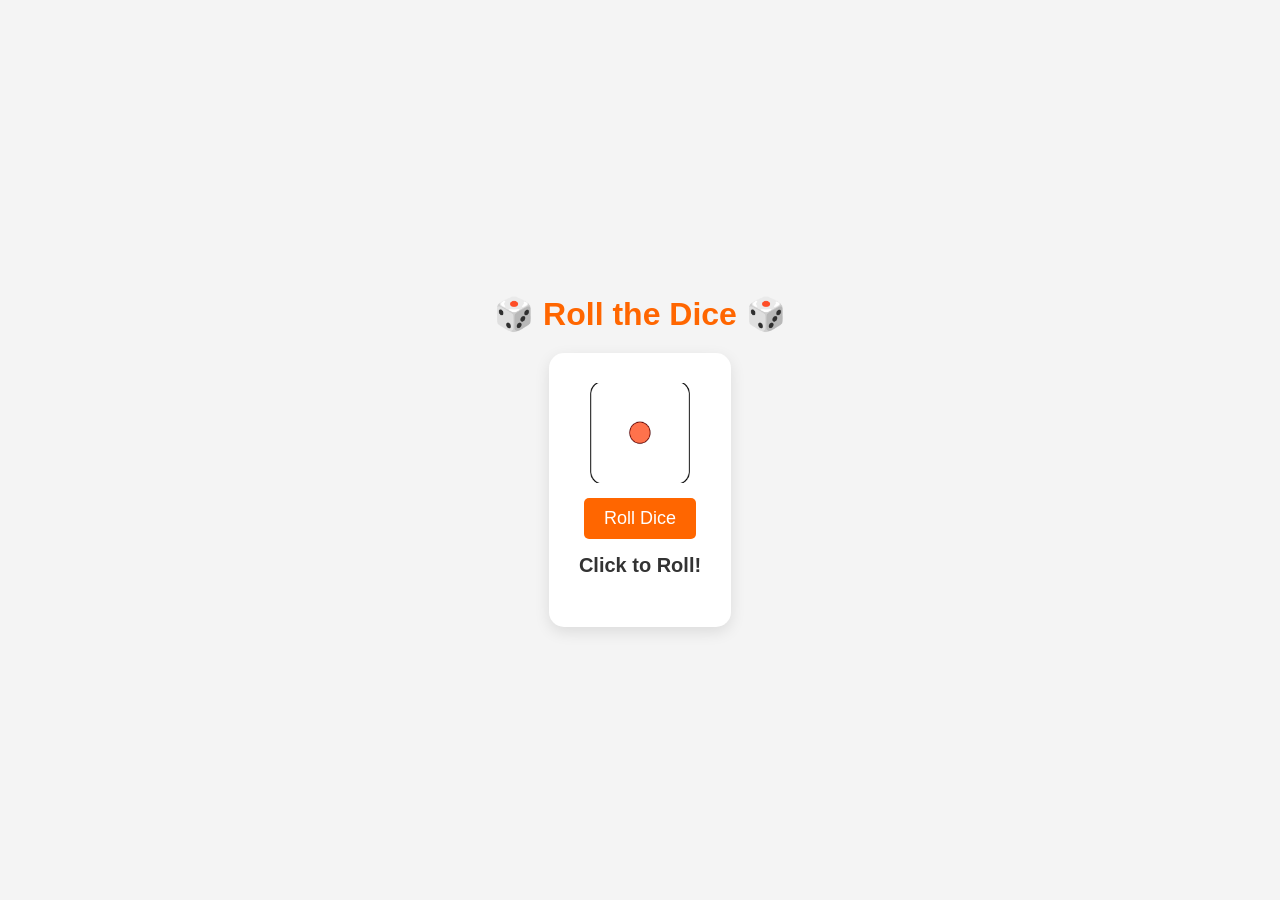
<file: dice-game.html>
<!DOCTYPE html>
<html lang="en">
<head>
    <meta charset="UTF-8">
    <meta name="viewport" content="width=device-width, initial-scale=1.0">
    <title>Dice Game - BettingHub</title>
    <style>
        /* General Styles */
        body {
            font-family: 'Poppins', sans-serif;
            background-color: #f4f4f4;
            color: #333;
            margin: 0;
            padding: 0;
            display: flex;
            flex-direction: column;
            justify-content: center;
            align-items: center;
            height: 100vh;
        }

        h1 {
            color: #ff6600;
            margin-bottom: 20px;
        }

        /* Dice Container */
        .dice-container {
            display: flex;
            flex-direction: column;
            align-items: center;
            background: #ffffff;
            padding: 30px;
            border-radius: 15px;
            box-shadow: 0 5px 15px rgba(0, 0, 0, 0.1);
        }

        /* Dice Image */
        .dice {
            width: 100px;
            height: 100px;
            margin-bottom: 15px;
            transition: transform 0.3s ease-in-out;
        }

        /* Roll Button */
        .roll-btn {
            background: #ff6600;
            color: white;
            font-size: 18px;
            padding: 10px 20px;
            border: none;
            border-radius: 5px;
            cursor: pointer;
            transition: 0.3s;
        }

        .roll-btn:hover {
            background: #ffcc00;
            color: black;
        }

        /* Result */
        .result {
            margin-top: 15px;
            font-size: 20px;
            font-weight: bold;
        }
    </style>
</head>
<body>
    <h1>🎲 Roll the Dice 🎲</h1>
    <div class="dice-container">
        <img id="diceImage" src="dice-1.png" alt="Dice" class="dice">
        <button class="roll-btn" onclick="rollDice()">Roll Dice</button>
        <p class="result" id="resultText">Click to Roll!</p>
    </div>

    <script>
        function rollDice() {
            const diceImage = document.getElementById("diceImage");
            const resultText = document.getElementById("resultText");
            
            // Random Dice Number (1 to 6)
            const diceNumber = Math.floor(Math.random() * 6) + 1;

            // Dice Images with Names
            const diceImages = {
                1: "dice-1.png",
                2: "dice-2.png",
                3: "dice-3.png",
                4: "dice-4.png",
                5: "image copy.png",
                6: "image.png"
            };

            // Update Dice Image
            diceImage.src = diceImages[diceNumber];

            // Add Rolling Animation
            diceImage.style.transform = "rotate(360deg)";
            setTimeout(() => {
                diceImage.style.transform = "rotate(0deg)";
            }, 300);

            // Show Result
            resultText.textContent = `You rolled a ${diceNumber}!`;
        }
    </script>
</body>
</html>
</file>
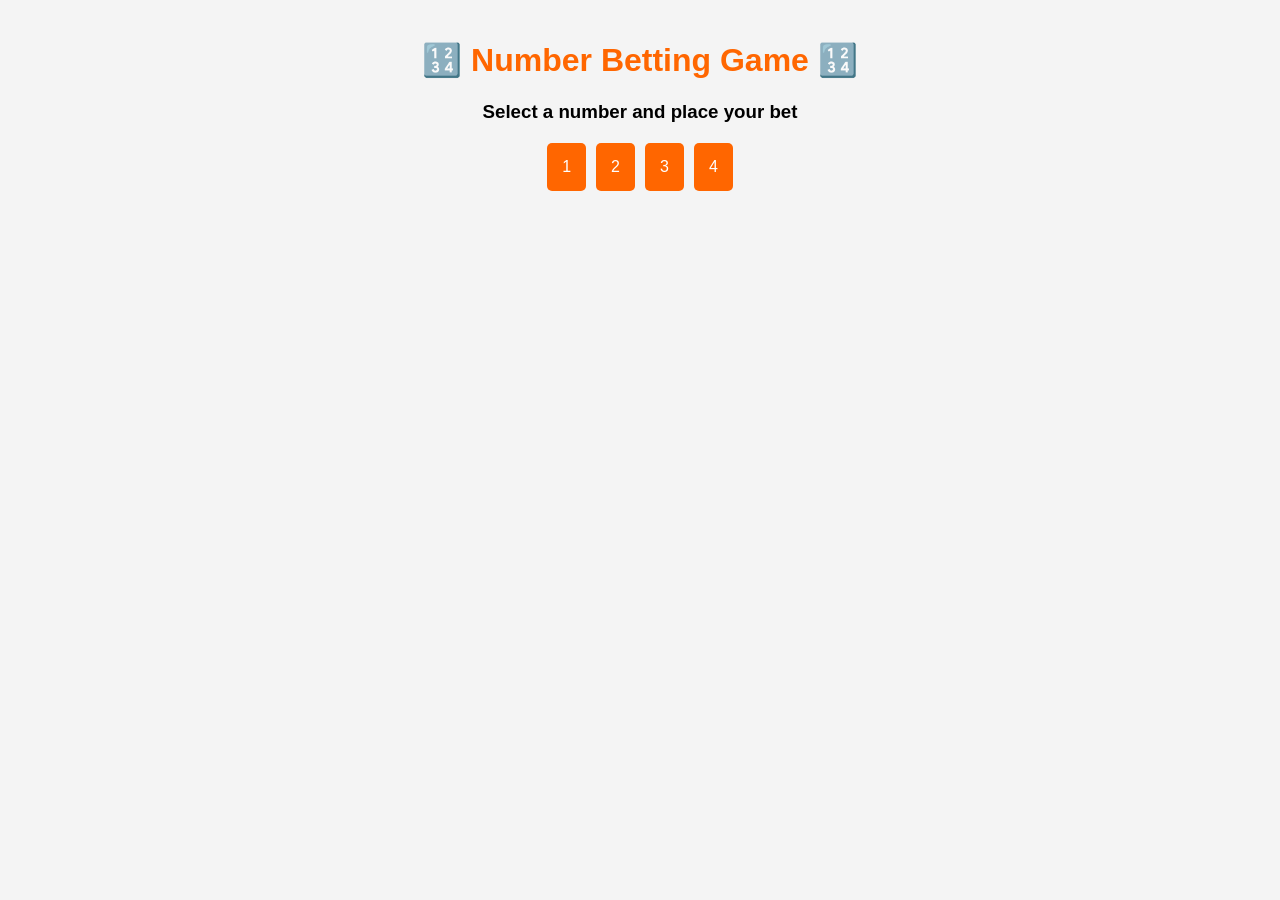
<file: number-game.html>
<!DOCTYPE html>
<html lang="en">
<head>
    <meta charset="UTF-8">
    <meta name="viewport" content="width=device-width, initial-scale=1.0">
    <title>Number Betting Game</title>
    <style>
        body {
            font-family: 'Poppins', sans-serif;
            background-color: #f4f4f4;
            text-align: center;
            margin: 0;
            padding: 20px;
        }
        h1 {
            color: #ff6600;
        }
        .number-container {
            display: flex;
            justify-content: center;
            gap: 10px;
            margin-top: 20px;
        }
        .number-button {
            padding: 15px;
            font-size: 16px;
            border: none;
            cursor: pointer;
            background: #ff6600;
            color: white;
            border-radius: 5px;
        }
    </style>
</head>
<body>
    <h1>🔢 Number Betting Game 🔢</h1>
    <h3>Select a number and place your bet</h3>
    <div class="number-container">
        <button class="number-button" onclick="placeBet(1)">1</button>
        <button class="number-button" onclick="placeBet(2)">2</button>
        <button class="number-button" onclick="placeBet(3)">3</button>
        <button class="number-button" onclick="placeBet(4)">4</button>
    </div>

    <script>
        function placeBet(number) {
            alert(`You placed a bet on number ${number}!`);
        }
    </script>
</body>
</html>
</file>
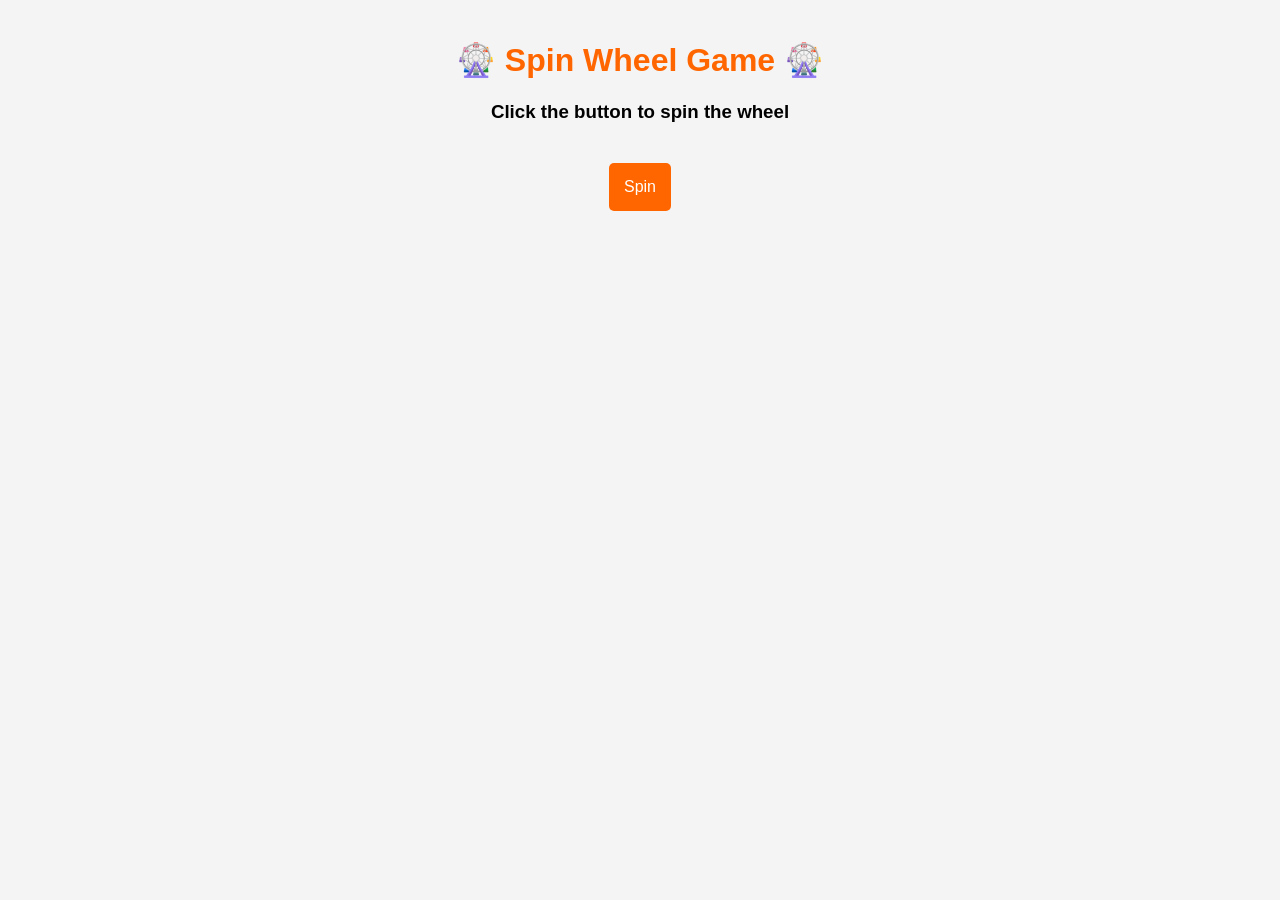
<file: spin-wheel.html>
<!DOCTYPE html>
<html lang="en">
<head>
    <meta charset="UTF-8">
    <meta name="viewport" content="width=device-width, initial-scale=1.0">
    <title>Spin Wheel Game</title>
    <style>
        body {
            font-family: 'Poppins', sans-serif;
            background-color: #f4f4f4;
            text-align: center;
            margin: 0;
            padding: 20px;
        }
        h1 {
            color: #ff6600;
        }
        .wheel-container {
            margin-top: 20px;
        }
        .spin-button {
            padding: 15px;
            font-size: 16px;
            border: none;
            cursor: pointer;
            background: #ff6600;
            color: white;
            border-radius: 5px;
            margin-top: 20px;
        }
    </style>
</head>
<body>
    <h1>🎡 Spin Wheel Game 🎡</h1>
    <h3>Click the button to spin the wheel</h3>
    <div class="wheel-container">
        <button class="spin-button" onclick="spinWheel()">Spin</button>
    </div>

    <script>
        function spinWheel() {
            const prize = ["₹10", "₹50", "₹100", "₹500", "₹1000"];
            const randomPrize = prize[Math.floor(Math.random() * prize.length)];
            alert(`You won ${randomPrize}!`);
        }
    </script>
</body>
</html>
</file>
